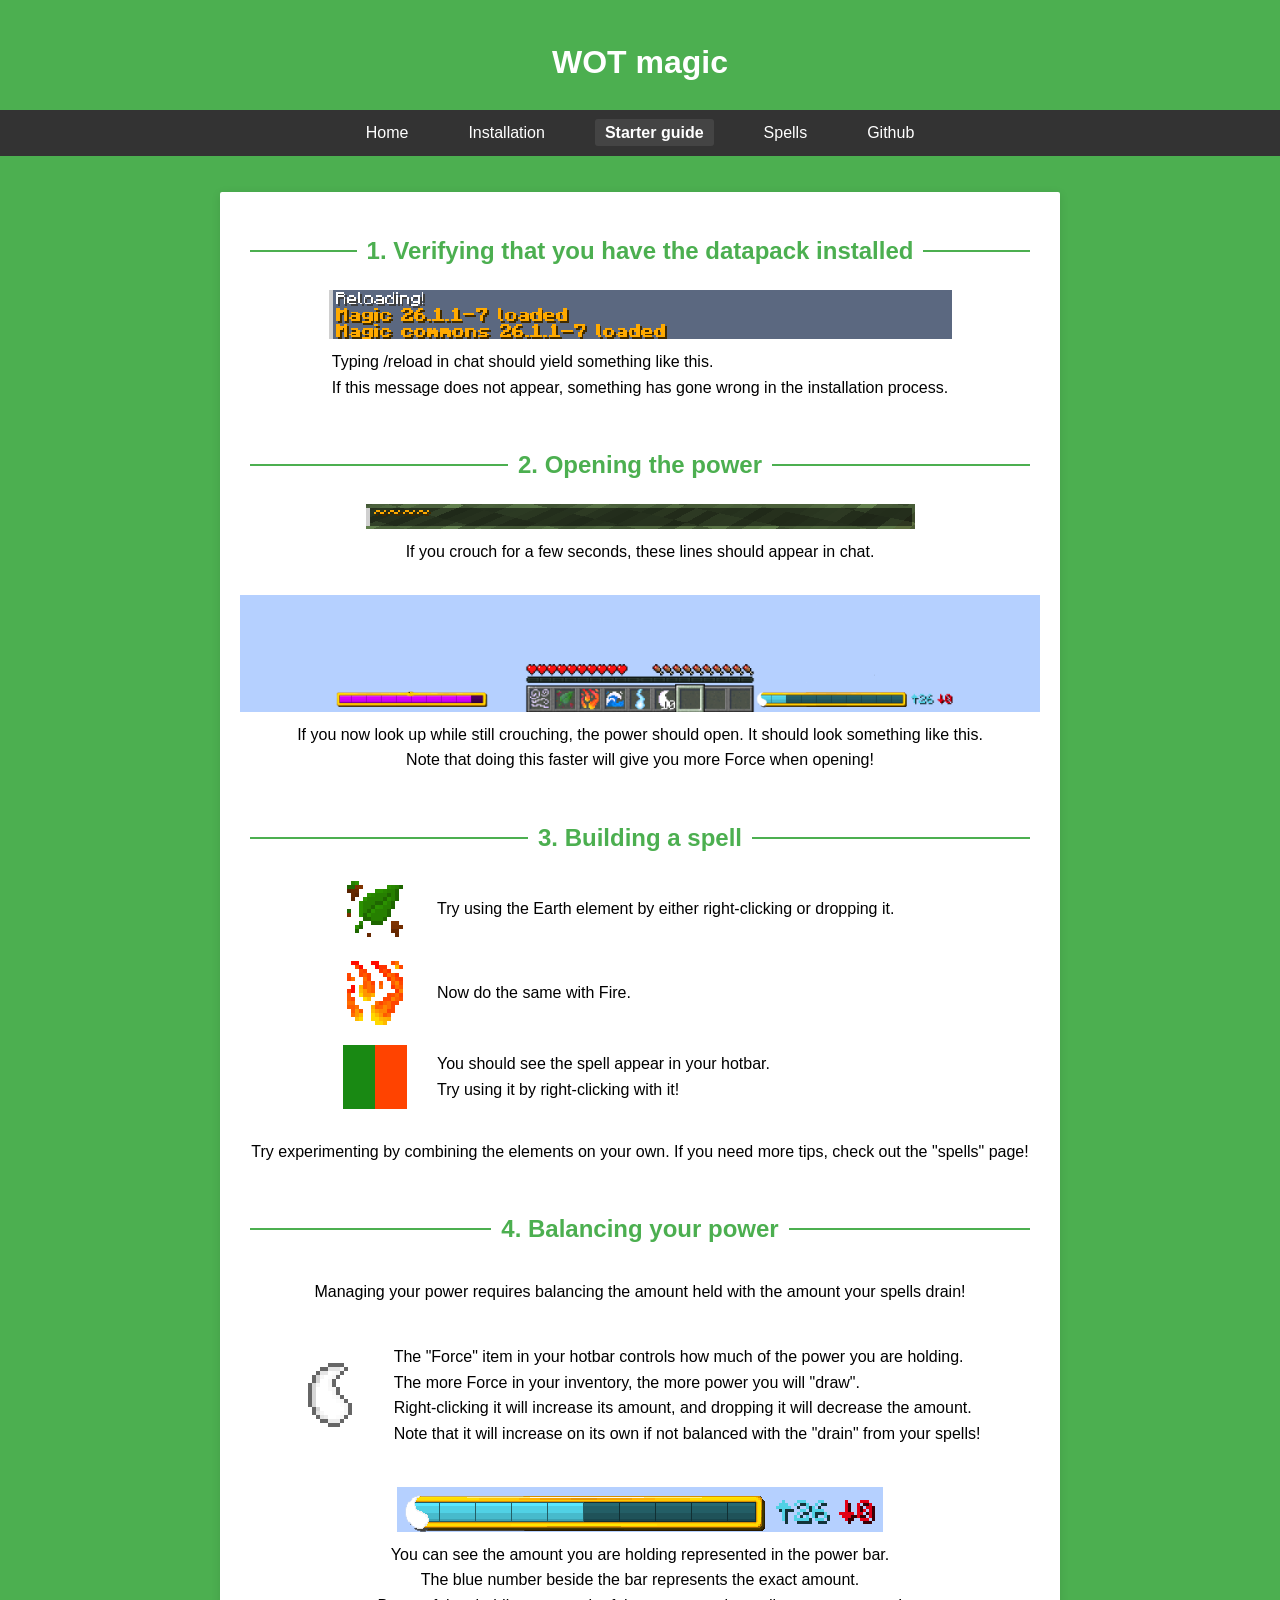
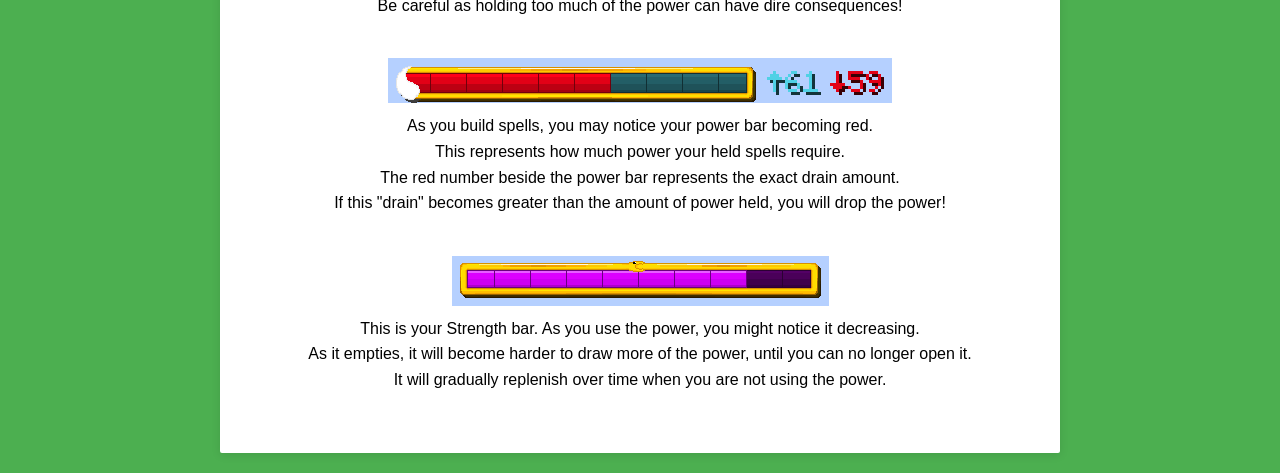
<file: starter_guide.html>
<!DOCTYPE html>
<html lang="en">
<head>
    <meta charset="UTF-8">
    <meta name="viewport" content="width=device-width, initial-scale=1.0">
    <title>WOT magic</title>
	<link rel="icon" href="favicon.png" type="image/x-icon">
    <link rel="stylesheet" href="styles.css">
</head>
<body>
    <header>
        <h1>WOT magic</h1>
        <nav>
            <ul>
			    <li><a href="index.html">Home</a></li>
                <li><a href="installation.html">Installation</a></li>
                <li><a href="starter_guide.html"class="active">Starter guide</a></li>
                <li><a href="spells.html">Spells</a></li>
                <li><a href="https://github.com/Lucasv-github/Magic/">Github</a></li>
            </ul>
        </nav>
 </header>
 
<main style="text-align: center;">
	<div class="content-box">
		<h2>
			<div class="line"></div>
			1. Verifying that you have the datapack installed
			<div class="line"></div>
		</h2>
		<div style="display: flex; flex-direction: column; align-items: center;">
			<img src="output.png" alt="Text about the datapack in the chat" style="margin-bottom: 10px;">
			<div style="text-align: left;">
				<div>Typing /reload in chat should yield something like this.</div>
				<div>If this message does not appear, something has gone wrong in the installation process.</div>
			</div>
		</div>
		<br>
		
		<h2>
			<div class="line"></div>
			2. Opening the power
			<div class="line"></div>
		</h2>
			<div style="display: flex; flex-direction: column; align-items: center; margin-bottom: 30px;">
			<img src="squiggly_lines.png" alt="Some squiggly lines in chat" style="margin-bottom: 10px;">
			<div style="text-align: center;">
				<div>If you crouch for a few seconds, these lines should appear in chat.</div>
			</div>
		</div>
		<div style="display: flex; flex-direction: column; align-items: center;">
			<img src="opened.png" alt="The power opened" style="margin-bottom: 10px; width: 800px;">
			<div style="text-align: center;">
				<div>If you now look up while still crouching, the power should open. It should look something like this.</div>
				<div>Note that doing this faster will give you more Force when opening!</div>
			</div>
		</div>
		<br>
		
		<h2>
			<div class="line"></div>
			3. Building a spell
			<div class="line"></div>
		</h2>
			<div style="display: flex; align-items: center; justify-content: center; margin-bottom: 20px;">
			<img src="earth.png" alt="Earth icon" style="margin-right: 30px;">
			<div style="text-align: left; width: 500px;">
				<div>Try using the Earth element by either right-clicking or dropping it.</div>
			</div>
		</div>
			<div style="display: flex; align-items: center; justify-content: center; margin-bottom: 20px;">
			<img src="fire.png" alt="Fire icon" style="margin-right: 30px;">
			<div style="text-align: left; width: 500px;">
				<div>Now do the same with Fire.</div>
			</div>
		</div>
			<div style="display: flex; align-items: center; justify-content: center; margin-bottom: 20px;">
			<img src="weave_ef.png" alt="Spell icon" style="margin-right: 30px;">
			<div style="text-align: left; width: 500px;">
				<div>You should see the spell appear in your hotbar.</div>
				<div>Try using it by right-clicking with it!</div>
			</div>
		</div>
		<div style="display: flex; align-items: center; justify-content: center; margin-top: 30px;">
				<div>Try experimenting by combining the elements on your own. If you need more tips, check out the "spells" page!</div>
		</div>
		<br>
		
		<h2>
			<div class="line"></div>
			4. Balancing your power
			<div class="line"></div>
		</h2>
			<div style="display: flex; align-items: center; justify-content: center; margin-top: 30px; margin-bottom: 40px;">
				<div>Managing your power requires balancing the amount held with the amount your spells drain!</div>
		</div>
			<div style="display: flex; align-items: center; justify-content: center; margin-bottom: 40px;">
			<img src="force.png" alt="Force icon" style="margin-right: 30px;">
			<div style="text-align: left;">
				<div>The "Force" item in your hotbar controls how much of the power you are holding.</div>
				<div>The more Force in your inventory, the more power you will "draw".</div>
				<div>Right-clicking it will increase its amount, and dropping it will decrease the amount.</div>
				<div>Note that it will increase on its own if not balanced with the "drain" from your spells!</div>
			</div>
		</div>
			<div style="display: flex; flex-direction: column; align-items: center; margin-bottom: 40px;">
			<img src="power_bar.png" alt="Power bar" style="margin-bottom: 10px;">
			<div style="text-align: center;">
				<div>You can see the amount you are holding represented in the power bar.</div>
				<div>The blue number beside the bar represents the exact amount.</div>
				<div>Be careful as holding too much of the power can have dire consequences!</div>
			</div>
		</div>
			<div style="display: flex; flex-direction: column; align-items: center; margin-bottom: 40px;">
			<img src="drain_bar.png" alt="Drain bar" style="margin-bottom: 10px;">
			<div style="text-align: center;">
				<div>As you build spells, you may notice your power bar becoming red.</div>
				<div>This represents how much power your held spells require.</div>
				<div>The red number beside the power bar represents the exact drain amount.</div>
				<div>If this "drain" becomes greater than the amount of power held, you will drop the power!</div>
			</div>
		</div>
		<div style="display: flex; flex-direction: column; align-items: center; margin-bottom: 40px;">
			<img src="strength_bar.png" alt="Strength bar" style="margin-bottom: 10px;">
			<div style="text-align: center;">
				<div>This is your Strength bar. As you use the power, you might notice it decreasing.</div>
				<div>As it empties, it will become harder to draw more of the power, until you can no longer open it.</div>
				<div>It will gradually replenish over time when you are not using the power.</div>
			</div>
		</div>
	</div>
</main>
</body>
</html>
</file>
<file: styles.css>
body {
    font-family: Arial, sans-serif;
    line-height: 1.6;
    margin: 0;
    padding: 0;
    text-align: center;
}

header {
    background: #4CAF50;
    color: white;
    padding: 1rem 0;
    text-align: center;
}

nav {
    background-color: #333; 
    padding: 10px 20px;
    border-radius: 0;
}

nav ul {
    list-style: none;
    padding: 0;
    margin: 0;
    display: flex;
    justify-content: center;
}

nav ul li {
    margin: 0 20px;
    position: relative;
}

nav ul li a {
    color: white;
    text-decoration: none;
    padding: 5px 10px;
    border-radius: 3px;
    transition: background-color 0.3s, transform 0.2s;
}

nav ul li a:hover {
    background-color: #555; 
    transform: scale(1.05); 
}

nav ul li a.active {
    background-color: #444;
    font-weight: bold;
}

main {
    padding: 20px;
    background: #4CAF50;
}

img {
    max-width: 100%;
    height: auto;
}

.content-box {
    background-color: white;
    padding: 20px;
    border-radius: 2px;
    box-shadow: 0 2px 10px rgba(0, 0, 0, 0.1);
    width: 90%;
    margin: 0 auto;
    text-align: left;
    max-width: 800px;
}

.background {
    height: 75vh;
    background-image: url('background.png');
    background-repeat: no-repeat;
    background-size: contain;
    background-position: center;
    color: white;
    display: flex;
    flex-direction: column;
    justify-content: center;
    align-items: center;
    text-align: center;
}

section {
    margin: 20px 0;
}

h2 {
    margin: 20px 0;
    position: relative;
    color: #4CAF50;
    display: flex;
    align-items: center;
}

.line {
    flex-grow: 1;
    height: 2px; 
    background-color: #4CAF50; 
    margin: 0 10px;
}

footer {
    text-align: center;
    padding: 1rem 0;
    background: #f1f1f1;
    position: relative;
    bottom: 0;
    width: 100%;
}

.expandable-list {
    list-style-type: none;
    padding: 0;
}

.title {
    background-color: #444;
    color: white;
    padding: 10px;
    cursor: pointer;
    border: 1px solid #0056b3;
    margin-bottom: 5px;
}

.content {
    display: none;
    padding: 10px;
    border: 1px solid #444;
    border-top: none;
    margin-bottom: 10px;
}

.button-container {
    display: flex; 
    justify-content: center; 
    margin: 20px 0;
}

.button {
    cursor: pointer; 
    border: 2px solid #000; 
    padding: 10px; 
    background-color: #f0f0f0; 
    display: flex; 
    align-items: center; 
    max-width: 450px; 
    margin: 0 10px;
}

.button img {
    width: 50px; 
    height: 50px; 
    flex-shrink: 0; 
}

.content p, .content h4 {
    margin: 5px 0;
}
</file>
